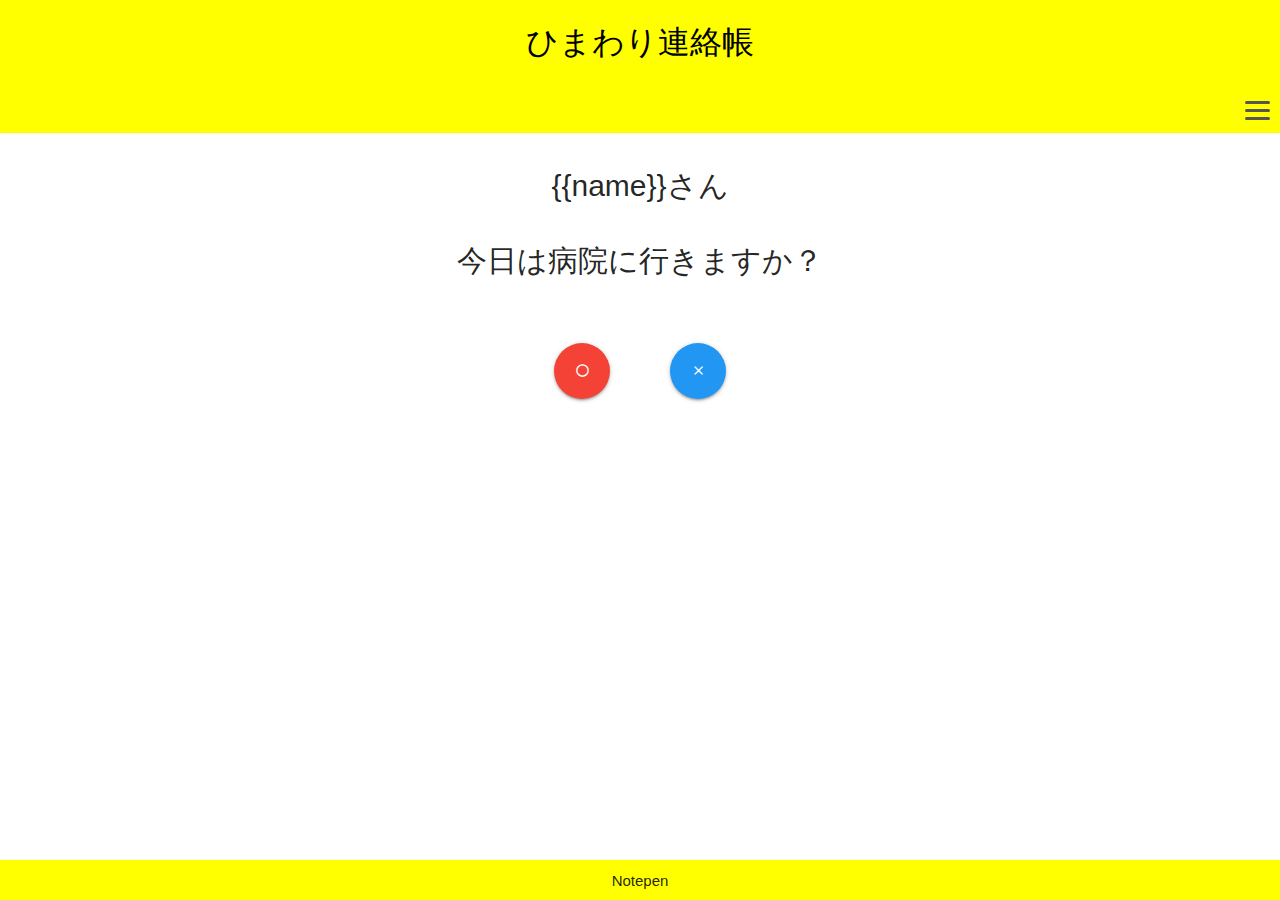
<file: templates/hospital.html>
<!DOCTYPE html>
<html lang="ja">
<head>
    <meta charset="UTF-8">
    <meta name="viewport" content="width=device-width, initial-scale=1.0">
    <title>ひまわり連絡帳</title>
    <link rel="stylesheet" href="../static/css/style.css">
    <!-- Compiled and minified CSS -->
    <link rel="stylesheet" href="../static/css/materialize/css/materialize.css">

    <!-- Compiled and minified JavaScript -->
    <script src="https://cdnjs.cloudflare.com/ajax/libs/materialize/1.0.0/js/materialize.min.js"></script>
    <link href="https://fonts.googleapis.com/icon?family=Material+Icons" rel="stylesheet">
</head>
<body>
    <header>
        <h1 class="headline">
          <a>ひまわり連絡帳</a>
        </h1>
        <div id="nav-drawer">
            <input id="nav-input" type="checkbox" class="nav-unshown">
            <label id="nav-open" for="nav-input"><span></span></label>
            <label class="nav-unshown" id="nav-close" for="nav-input"></label>
            <div id="nav-content">
                <p class="menu_font">マイページ</p>
                <p class="menu_font">一  覧</p>
                <p class="menu_font">ログアウト</p>
            </div>
        </div>

    </header>

    <p>{{name}}さん</p>
    <p>今日は病院に行きますか？</p>

    <ul class="yes_no_btn">
      <li class="btn-floating btn-large waves-effect waves-light red"><i class="material-icons">radio_button_unchecked</i></li>
      <li class="btn-floating btn-large waves-effect waves-light blue"><i class="material-icons">close</i></li>
    </ul>

    
    <footer>Notepen</footer>
    
</body>
</html>
</file>
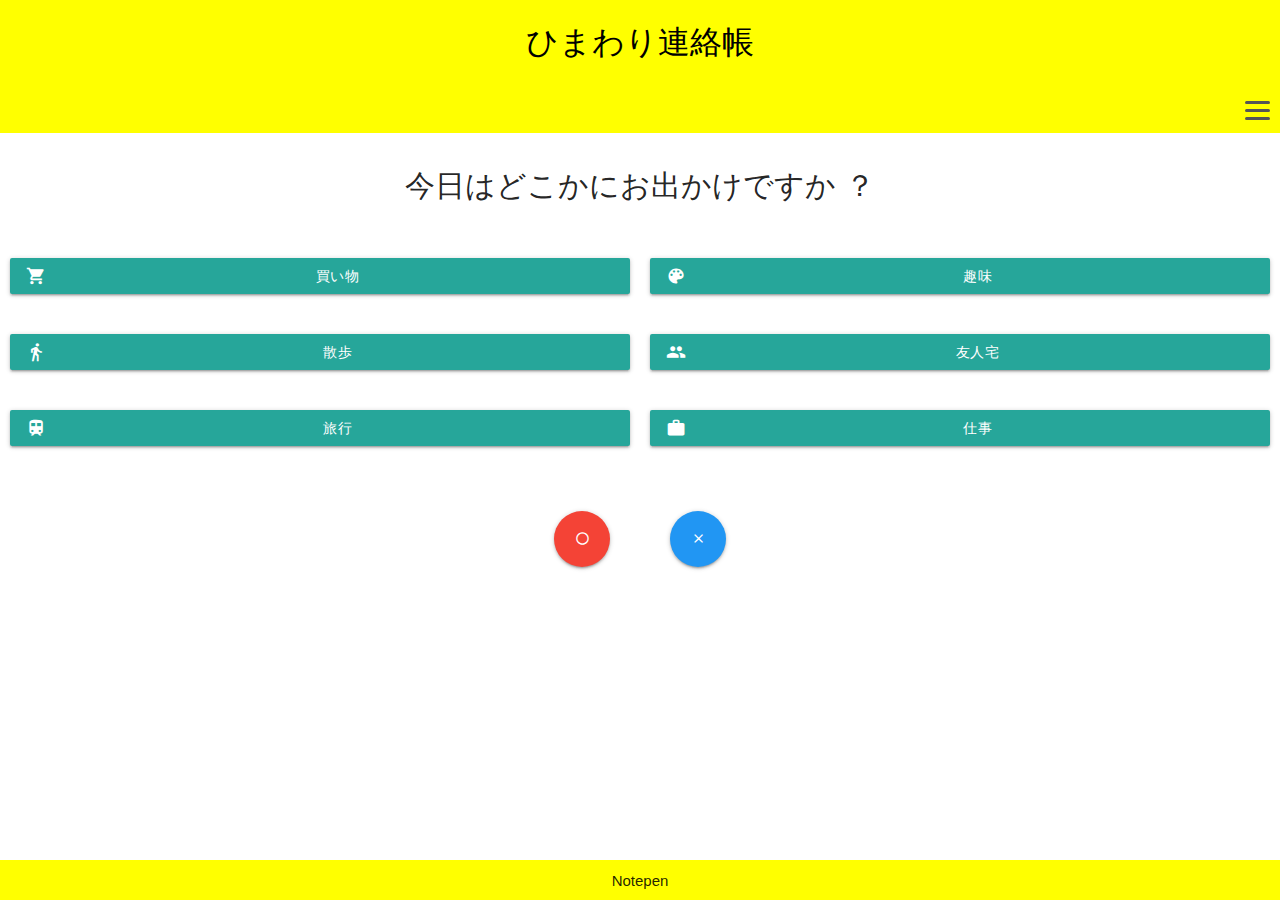
<file: templates/where.html>
<!DOCTYPE html>
<html lang="ja">
<head>
    <meta charset="UTF-8">
    <meta name="viewport" content="width=device-width, initial-scale=1.0">
    <title>ひまわり連絡帳</title>
    <link rel="stylesheet" href="../static/css/style.css">
    <!-- Compiled and minified CSS -->
    <link rel="stylesheet" href="../static/css/materialize/css/materialize.css">

    <!-- Compiled and minified JavaScript -->
    <script src="https://cdnjs.cloudflare.com/ajax/libs/materialize/1.0.0/js/materialize.min.js"></script>
    <link href="https://fonts.googleapis.com/icon?family=Material+Icons" rel="stylesheet">
</head>
<body>
    <header>
        <h1 class="headline">
          <a>ひまわり連絡帳</a>
        </h1>
        <div id="nav-drawer">
            <input id="nav-input" type="checkbox" class="nav-unshown">
            <label id="nav-open" for="nav-input"><span></span></label>
            <label class="nav-unshown" id="nav-close" for="nav-input"></label>
            <div id="nav-content">
                <p class="menu_font">マイページ</p>
                <p class="menu_font">一  覧</p>
                <p class="menu_font">ログアウト</p>
            </div>
        </div>

    </header>

    <p>今日はどこかにお出かけですか ？</p>

    <ul class="action_btn">
        <li class="waves-effect waves-light btn"><i class="material-icons left">local_grocery_store</i>買い物</li>
        <li class="waves-effect waves-light btn"><i class="material-icons left">palette</i>趣味</li>
        <li class="waves-effect waves-light btn"><i class="material-icons left">directions_walk</i>散歩</li>
        <li class="waves-effect waves-light btn"><i class="material-icons left">group</i>友人宅</li>
        <li class="waves-effect waves-light btn"><i class="material-icons left">train</i>旅行</li>
        <li class="waves-effect waves-light btn"><i class="material-icons left">work</i>仕事</li>
    </ul>




    <ul class="yes_no_btn">
        <li class="btn-floating btn-large waves-effect waves-light red"><i class="material-icons">radio_button_unchecked</i></li>
        <li class="btn-floating btn-large waves-effect waves-light blue"><i class="material-icons">close</i></li>
    </ul>

    
    <footer>Notepen</footer>
    
</body>
</html>
</file>
<file: static/css/style.css>
header .headline {
    width: 100%;
    padding: 15px 0;
    margin: 0 auto;
    text-align: center;
    font-size: 32px;
    min-height: 10vh;
    box-sizing: border-box;
  }

  
  /*ヘッダーまわりはご自由に*/
header {
    padding:10px;
    background:yellow;
  }

  
  #nav-drawer {
    position: relative;
  }
  
  /*チェックボックス等は非表示に*/
  .nav-unshown {
    display:none;
  }
  
  /*アイコンのスペース*/
  #nav-open {
      display: inline-block;
      width: 30px;
      height: 22px;
      vertical-align: middle;
  }
  
  /*ハンバーガーアイコンをCSSだけで表現*/
  #nav-open span, #nav-open span:before, #nav-open span:after {
      position: absolute;
      right: 0;
      height: 3px;/*線の太さ*/
      width: 25px;/*長さ*/
      border-radius: 3px;
      background: #555;
      display: block;
      content: '';
      cursor: pointer;
  }
  #nav-open span:before {
      bottom: -8px;
  }
  #nav-open span:after {
      bottom: -16px;
  }
  
  /*閉じる用の薄黒カバー*/
  #nav-close {
      display: none;/*はじめは隠しておく*/
      position: fixed;
      z-index: 99;
      top: 0;/*全体に広がるように*/
      left: 0;
      width: 100%;
      height: 100%;
      background: black;
      opacity: 0;
      transition: .3s ease-in-out;
  }
  
  /*中身*/
  #nav-content {
      overflow: auto;
      position: fixed;
      top: 0;
      right: 0;
      z-index: 9999;/*最前面に*/
      width: 90%;/*右側に隙間を作る*/
      max-width: 30%;/*最大幅*/
      height: 100%;
      background:rgb(255, 208, 0);/*背景色*/
      transition: .3s ease-in-out;/*滑らかに表示*/
      -webkit-transform: translateX(105%);
      transform: translateX(105%);/*左に隠しておく*/
  }
  
  /*チェックが入ったらもろもろ表示*/
  #nav-input:checked ~ #nav-close {
      display: block;/*カバーを表示*/
      opacity: .5;
  }
  
  #nav-input:checked ~ #nav-content {
      -webkit-transform: translateX(0%);
      transform: translateX(0%);/*中身を表示*/
      box-shadow: 6px 0 25px rgba(0,0,0,.15);
  }

  #nav-content p{
      padding-bottom: 15px;
      color: white;
      text-align: center;
      border-bottom:solid 1px white;

  }

  h1 {
    text-align: center;
  }


 p {
   text-align: center;
   font-size: 200%;
 }

 .menu_font {
  text-align: center;
  font-size: 100%;
}

.yes_no_btn {
  display:flex;
  justify-content: center;
}

.action_btn {
  display:flex;
  flex-wrap: wrap;
  align-content: space-between;
}

.action_btn li{
  flex: auto;
  width: 40%;
  margin: 20px 10px;
}

.waves-effect waves-light btn {
  width: 100px;
}
    
  footer {
    width: 100%;
    height: 40px; 
    text-align: center;
    padding: 10px 0;
    background-color: yellow;
    position: absolute;/*←絶対位置*/
    bottom: 0; /*下に固定*/
  }
</file>
